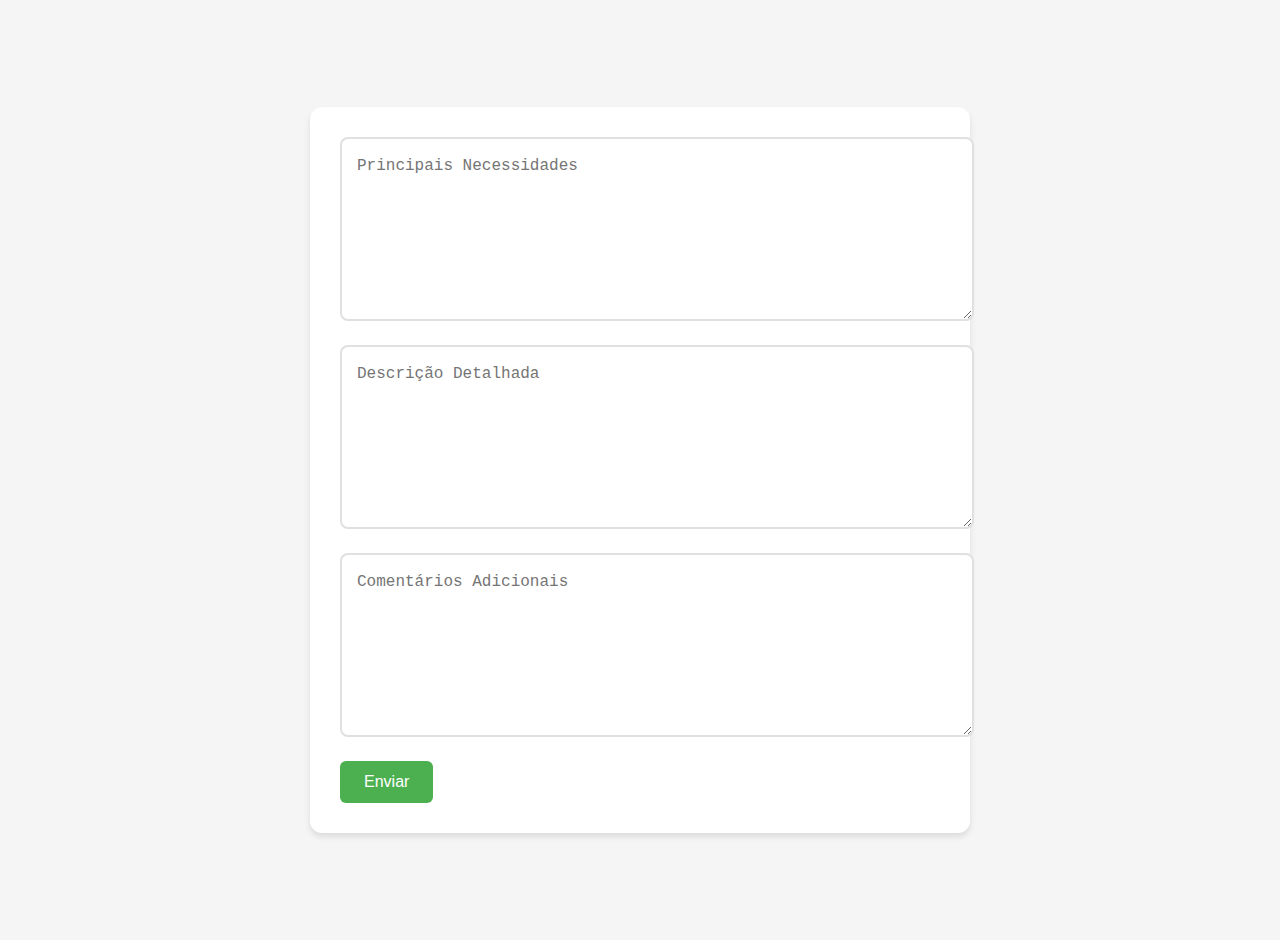
<file: teste.html>
<!DOCTYPE html>
<html lang="pt-BR">
<head>
    <meta charset="UTF-8">
    <meta name="viewport" content="width=device-width, initial-scale=1.0">
    <title>Formulário com Múltiplas Textareas</title>
    <style>
        body {
            font-family: 'Segoe UI', Tahoma, Geneva, Verdana, sans-serif;
            display: flex;
            justify-content: center;
            align-items: center;
            min-height: 100vh;
            margin: 0;
            background-color: #f5f5f5;
            padding: 20px;
        }
        .form-container {
            background-color: white;
            padding: 30px;
            border-radius: 12px;
            box-shadow: 0 4px 6px rgba(0, 0, 0, 0.1);
            width: 90%;
            max-width: 600px;
        }
        .textarea-container {
            position: relative;
            margin-bottom: 20px;
        }
        textarea {
            width: 100%;
            height: 150px;
            padding: 15px;
            border: 2px solid #e0e0e0;
            border-radius: 8px;
            resize: vertical;
            font-size: 16px;
            line-height: 1.6;
            transition: border-color 0.3s ease;
        }
        textarea:focus {
            outline: none;
            border-color: #4CAF50;
        }
        .char-counter {
            position: absolute;
            bottom: 10px;
            right: 15px;
            font-size: 14px;
            color: #666;
            background-color: rgba(255, 255, 255, 0.8);
            padding: 2px 6px;
            border-radius: 4px;
        }
        .error-message {
            color: #d32f2f;
            font-size: 14px;
            margin-top: 10px;
            font-weight: bold;
            display: none;
        }
        button {
            background-color: #4CAF50;
            color: white;
            padding: 12px 24px;
            border: none;
            border-radius: 6px;
            cursor: pointer;
            font-size: 16px;
            transition: background-color 0.3s ease;
        }
        button:hover {
            background-color: #45a049;
        }
    </style>
</head>
<body>
    <div class="form-container">
        <form id="mainForm">
            <div class="textarea-container">
                <textarea id="textarea1" placeholder="Principais Necessidades"></textarea>
                <div class="char-counter"><span id="charCount1"></span></div>
            </div>
            <div class="error-message" id="errorMessage1"></div>

            <div class="textarea-container">
                <textarea id="textarea2" placeholder="Descrição Detalhada"></textarea>
                <div class="char-counter"><span id="charCount2"></span></div>
            </div>
            <div class="error-message" id="errorMessage2"></div>

            <div class="textarea-container">
                <textarea id="textarea3" placeholder="Comentários Adicionais"></textarea>
                <div class="char-counter"><span id="charCount3"></span></div>
            </div>
            <div class="error-message" id="errorMessage3"></div>

            <button type="submit">Enviar</button>
        </form>
    </div>

    <script>
        function setupTextarea(textareaId, minChars, maxChars) {
            const textarea = document.getElementById(textareaId);
            const charCount = document.getElementById(`charCount${textareaId.slice(-1)}`);
            const errorMessage = document.getElementById(`errorMessage${textareaId.slice(-1)}`);

            textarea.setAttribute('maxlength', maxChars);

            function updateCharCount() {
                const length = textarea.value.length;
                charCount.textContent = `${length}/${maxChars}`;
            }

            textarea.addEventListener('input', updateCharCount);

            return function validateTextarea() {
                const length = textarea.value.length;
                if (length < minChars) {
                    errorMessage.textContent = `Caracteres mínimos: ${minChars}`;
                    errorMessage.style.display = 'block';
                    return false;
                } else {
                    errorMessage.style.display = 'none';
                    return true;
                }
            };
        }

        const validateTextarea1 = setupTextarea('textarea1', 500, 4500);
        const validateTextarea2 = setupTextarea('textarea2', 200, 2000);
        const validateTextarea3 = setupTextarea('textarea3', 50, 1000);

        document.getElementById('mainForm').addEventListener('submit', function(e) {
            e.preventDefault();

            const isValid1 = validateTextarea1();
            const isValid2 = validateTextarea2();
            const isValid3 = validateTextarea3();

            if (isValid1 && isValid2 && isValid3) {
                alert('Formulário enviado com sucesso!');
                // Aqui você pode adicionar o código para enviar o formulário para o servidor
            }
        });
    </script>
</body>
</html>
</file>
